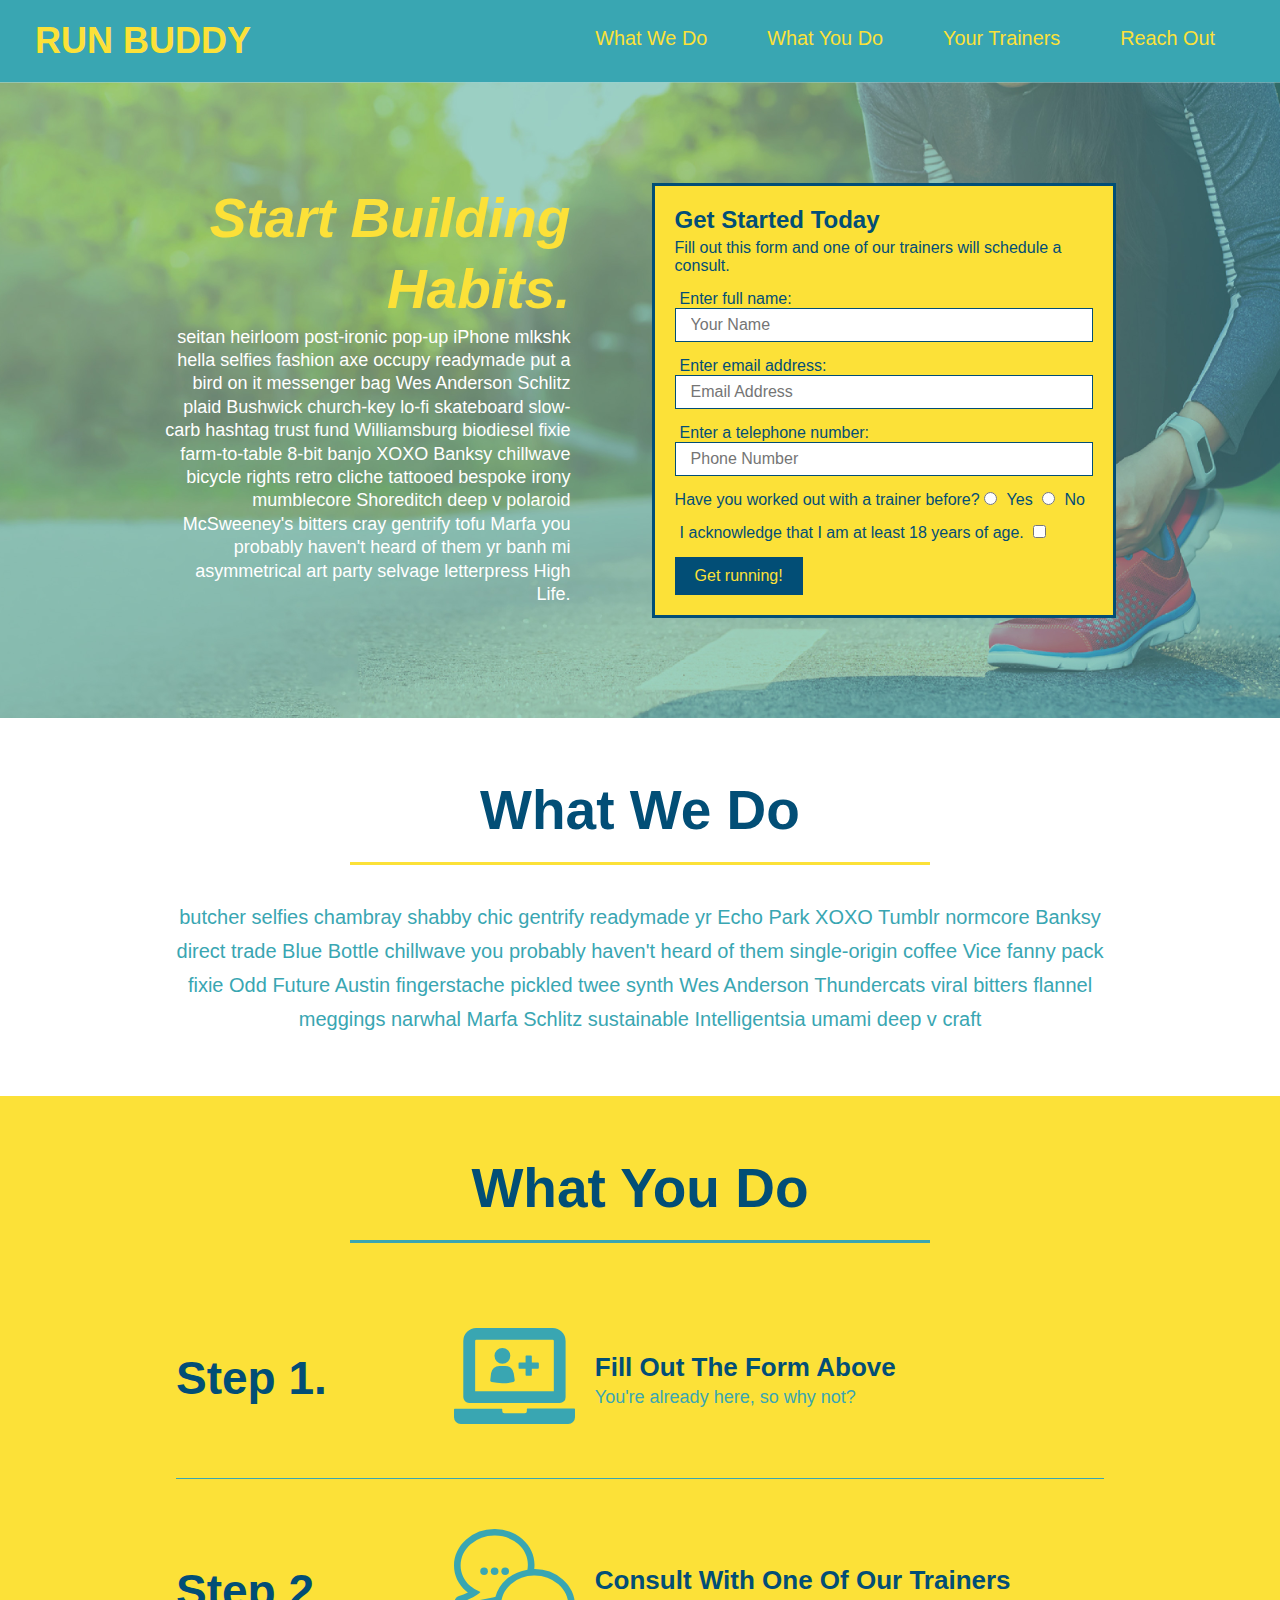
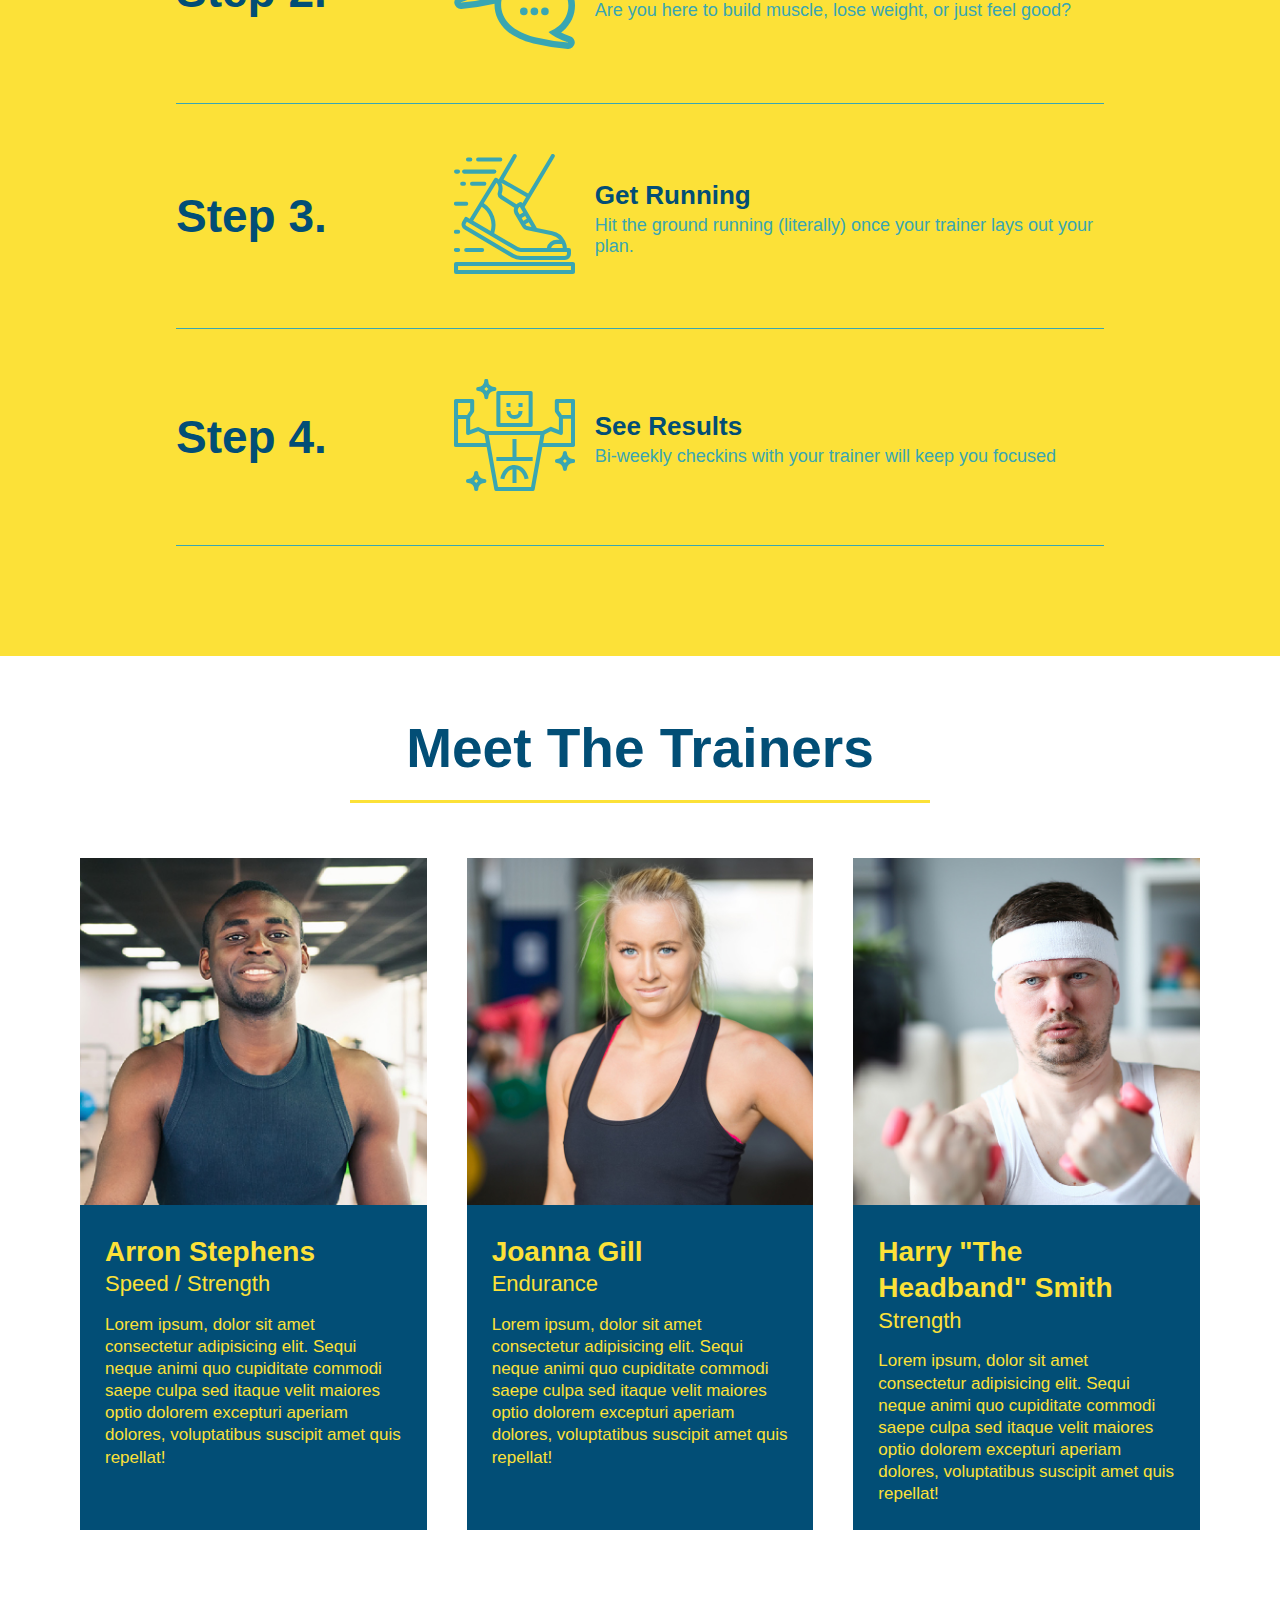
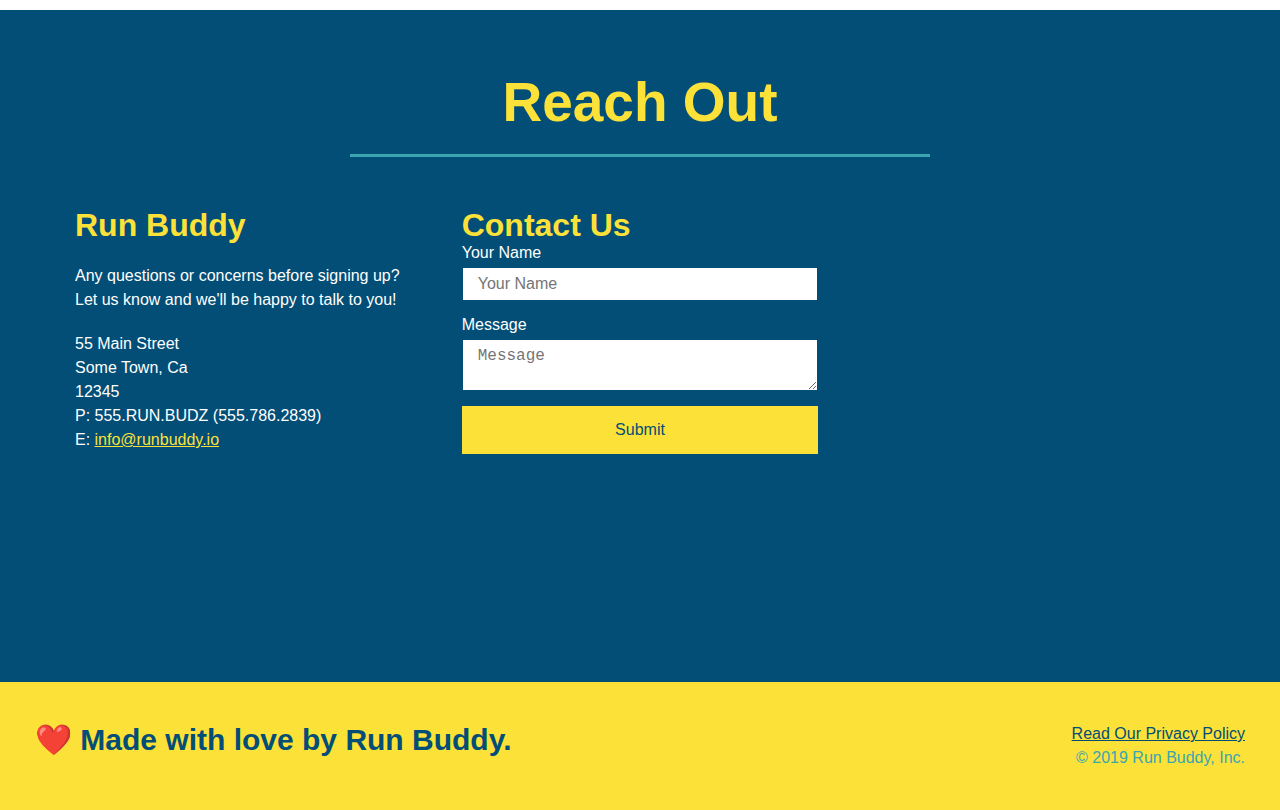
<file: index.html>
<!DOCTYPE html>
<html lang="en">
  <head>
    <meta charset="UTF-8" />
    <link rel="stylesheet" href="./assets/css/style.css">
    <title>Run Buddy</title>
  </head>
  <body>
    <!-- navigation tags - block level element -->
    <header>
      <h1>
        <a href="/">RUN BUDDY</a>
      </h1>
      <nav>
        <ul>
          <li>
            <a href="#what-we-do">What We Do</a>
          </li>
          <li>
            <a href="#what-you-do">What You Do</a>
          </li>
          <li>
            <a href="#your-trainers">Your Trainers</a>
          </li>
          <li>
            <a href="#reach-out">Reach Out</a>
          </li>
          
        </ul>
      </nav>
    </header>
    <!-- end navigation -->

    <!-- hero/jumbotron -->
    <section class="hero">
      <div class="hero-cta">
        <h2>Start Building Habits.</h2>
        <p>
          seitan heirloom post-ironic pop-up iPhone mlkshk hella selfies fashion axe occupy readymade put a bird on it
          messenger bag Wes Anderson Schlitz plaid Bushwick church-key lo-fi skateboard slow-carb hashtag trust fund
          Williamsburg biodiesel fixie farm-to-table 8-bit banjo XOXO Banksy chillwave bicycle rights retro cliche
          tattooed bespoke irony mumblecore Shoreditch deep v polaroid McSweeney's bitters cray gentrify tofu Marfa you
          probably haven't heard of them yr banh mi asymmetrical art party selvage letterpress High Life.
        </p>
      </div>

      <div class="hero-form">
        <h3>Get Started Today</h3>
        <p>Fill out this form and one of our trainers will schedule a consult.</p>
        <form>
          <label for="name">Enter full name:</label>
          <input type="text" placeholder="Your Name" id="name" name="name" class="form-input" />
          <label for="email">Enter email address:</label>
          <input type="email" placeholder="Email Address" id="email" name="email" class="form-input" />
          <label for="phone">Enter a telephone number:</label>
          <input type="tel" placeholder="Phone Number" name="phone" id="phone" class="form-input" />
          <p>
            Have you worked out with a trainer before? 
            <input type="radio" name="trainer-confirm" id="trainer-yes" />
            <label for="trainer-yes">Yes</label>
            <input type="radio" name="trainer-confirm" id="trainer-no"/>
            <label for="trainer-no">No</label>
          </p>
          <p>
            <label for="checkbox">
              I acknowledge that I am at least 18 years of age.
            </label>
            <input type="checkbox" name="checkpoint1" id="checkbox" />
          </p>
          <button type="submit">
            Get running!
          </button>
        </form>
      </div>
    </section>
    <!-- end header -->

    <!-- "what we do" start - <section> -->
    <section id="what-we-do" class="intro">
      <div class="flex-row">
        <h2 class="section-title primary-border">
          What We Do
        </h2>
      </div>
      <div class="flex-row">
        <p>
          butcher selfies chambray shabby chic gentrify readymade yr Echo Park XOXO Tumblr normcore Banksy direct trade  Blue Bottle chillwave you probably haven't heard of them single-origin coffee Vice fanny pack fixie Odd Future Austin fingerstache pickled twee synth Wes Anderson Thundercats viral bitters flannel meggings narwhal Marfa Schlitz sustainable Intelligentsia umami deep v craft
        </p>
      </div>
    </section>
    <!-- end "what we do" -->

    <!-- "what you do" start -->
    <section id="what-you-do" class="steps">
      <div class="flex-row">
        <h2 class="section-title secondary-border">
          What You Do
        </h2> 
      </div>
      <div class="step">
        <h3>Step 1.</h3>
        <div class="step-info">
          <div class="step-img">
            <img src="./assets/images/step-1.svg" alt="" />
          </div>
          <div class="step-text">
            <h4>Fill Out The Form Above</h4>
            <p>You're already here, so why not?</p>
          </div>
        </div>
      </div>
      <div class="step">
        <h3>Step 2.</h3>
        <div class="step-info">
          <div class="step-img">
            <img src="./assets/images/step-2.svg" alt="" />
          </div>
          <div class="step-text">
            <h4>Consult With One Of Our Trainers</h4>
            <p>Are you here to build muscle, lose weight, or just feel good?</p>
          </div>
        </div>
      </div>
      <div class="step">
        <h3>Step 3.</h3>
        <div class="step-info">
          <div class="step-img">
            <img src="./assets/images/step-3.svg" alt="" />
          </div>
          <div class="step-text">
            <h4>Get Running</h4>
            <p>Hit the ground running (literally) once your trainer lays out your plan.</p>
          </div>
        </div>
      </div>
      <div class="step">
        <h3>Step 4.</h3>
        <div class="step-info">
          <div class="step-img">
            <img src="./assets/images/step-4.svg" alt="" />
          </div>
          <div class="step-text">
            <h4>See Results</h4>
            <p>Bi-weekly checkins with your trainer will keep you focused</p>
          </div>
        </div>
      </div>
    </section>
    <!-- "what you do" end -->

    <!-- "meet the trainers" start -->
    <section id="your-trainers">
      <div class="flex-row">
        <h2 class="section-title primary-border">
          Meet The Trainers
        </h2>
      </div>

      <div class="trainers">
        <article class="trainer">
          <img src="./assets/images/trainer-1.jpg" alt="Arron Stephens in his workout clothes, ready to pump iron" />
          <div class="trainer-bio">
            <h3 class="trainer-name">Arron Stephens</h3>
            <h4 class="trainer-role">Speed / Strength</h4>
            <p>Lorem ipsum, dolor sit amet consectetur adipisicing elit. Sequi neque animi quo cupiditate commodi saepe culpa sed itaque velit maiores optio dolorem excepturi aperiam dolores, voluptatibus suscipit amet quis repellat!</p>
          </div>
        </article>

        <article class="trainer">
          <img src="./assets/images/trainer-2.jpg" alt="Joanna Gill cooling off after a work out" />
          <div class="trainer-bio">
            <h3 class="trainer-name">Joanna Gill</h3>
            <h4 class="trainer-role">Endurance</h4>
            <p>Lorem ipsum, dolor sit amet consectetur adipisicing elit. Sequi neque animi quo cupiditate commodi saepe culpa sed itaque velit maiores optio dolorem excepturi aperiam dolores, voluptatibus suscipit amet quis repellat!</p>
            </div>
          </article>

        <article class="trainer">
          <img src="./assets/images/trainer-3.jpg" alt="Harry Smith wearing a headband and lifting comically small pink weights" />
          <div class="trainer-bio">
            <h3 class="trainer-name">Harry "The Headband" Smith</h3>
            <h4 class="trainer-role">Strength</h4>
            <p>Lorem ipsum, dolor sit amet consectetur adipisicing elit. Sequi neque animi quo cupiditate commodi saepe culpa sed itaque velit maiores optio dolorem excepturi aperiam dolores, voluptatibus suscipit amet quis repellat!</p>
          </div>
        </article>
      </div>
    </section>
    <!-- "meet the trainers" end -->

    <!-- "reach out" start -->
    <section id="reach-out" class="contact">
      <div class="flex-row">
        <h2 class="section-title secondary-border">
          Reach Out
        </h2>
      </div>

      <div class="contact-info">
        <div>
          <h3>Run Buddy</h3>
          <p>
            Any questions or concerns before signing up? 
            <br/>
            Let us know and we'll be happy to talk to you!
          </p>

          <address>
            55 Main Street <br/>
            Some Town, Ca <br/>
            12345<br/>
            P: 555.RUN.BUDZ (555.786.2839)<br/>
            E: <a href="mailto:info@runbuddy.io">info@runbuddy.io</a>
          </address>
          
        </div>

        <div class="contact-form">
          <h3>Contact Us</h3>
          <form>
            <label for="contact-name">Your Name</label>
            <input type="text" id="contact-name" placeholder="Your Name" />
        
            <label for="contact-message">Message</label>
            <textarea id="contact-message" placeholder="Message"></textarea>
        
            <button type="submit">Submit</button>
          </form>
        </div>
        
        <iframe
          src="https://www.google.com/maps/embed?pb=!1m14!1m12!1m3!1d12182.30520634488!2d-74.0652613!3d40.2407219!2m3!1f0!2f0!3f0!3m2!1i1024!2i768!4f13.1!5e0!3m2!1sen!2sus!4v1561060983193!5m2!1sen!2sus"
          frameborder="0" style="border:0" allowfullscreen>
        </iframe>
      </div>
    </section>
    <!-- "reach out" end -->

    <!-- footer -->
    <footer>
      <h2>❤️ Made with love by Run Buddy.</h2>
      <div>
        <a href="./privacy-policy.html">Read Our Privacy Policy</a><br/>
        &copy; 2019 Run Buddy, Inc.
      </div>
    </footer>
    <!-- footer end -->
  </body>
</html>
</file>
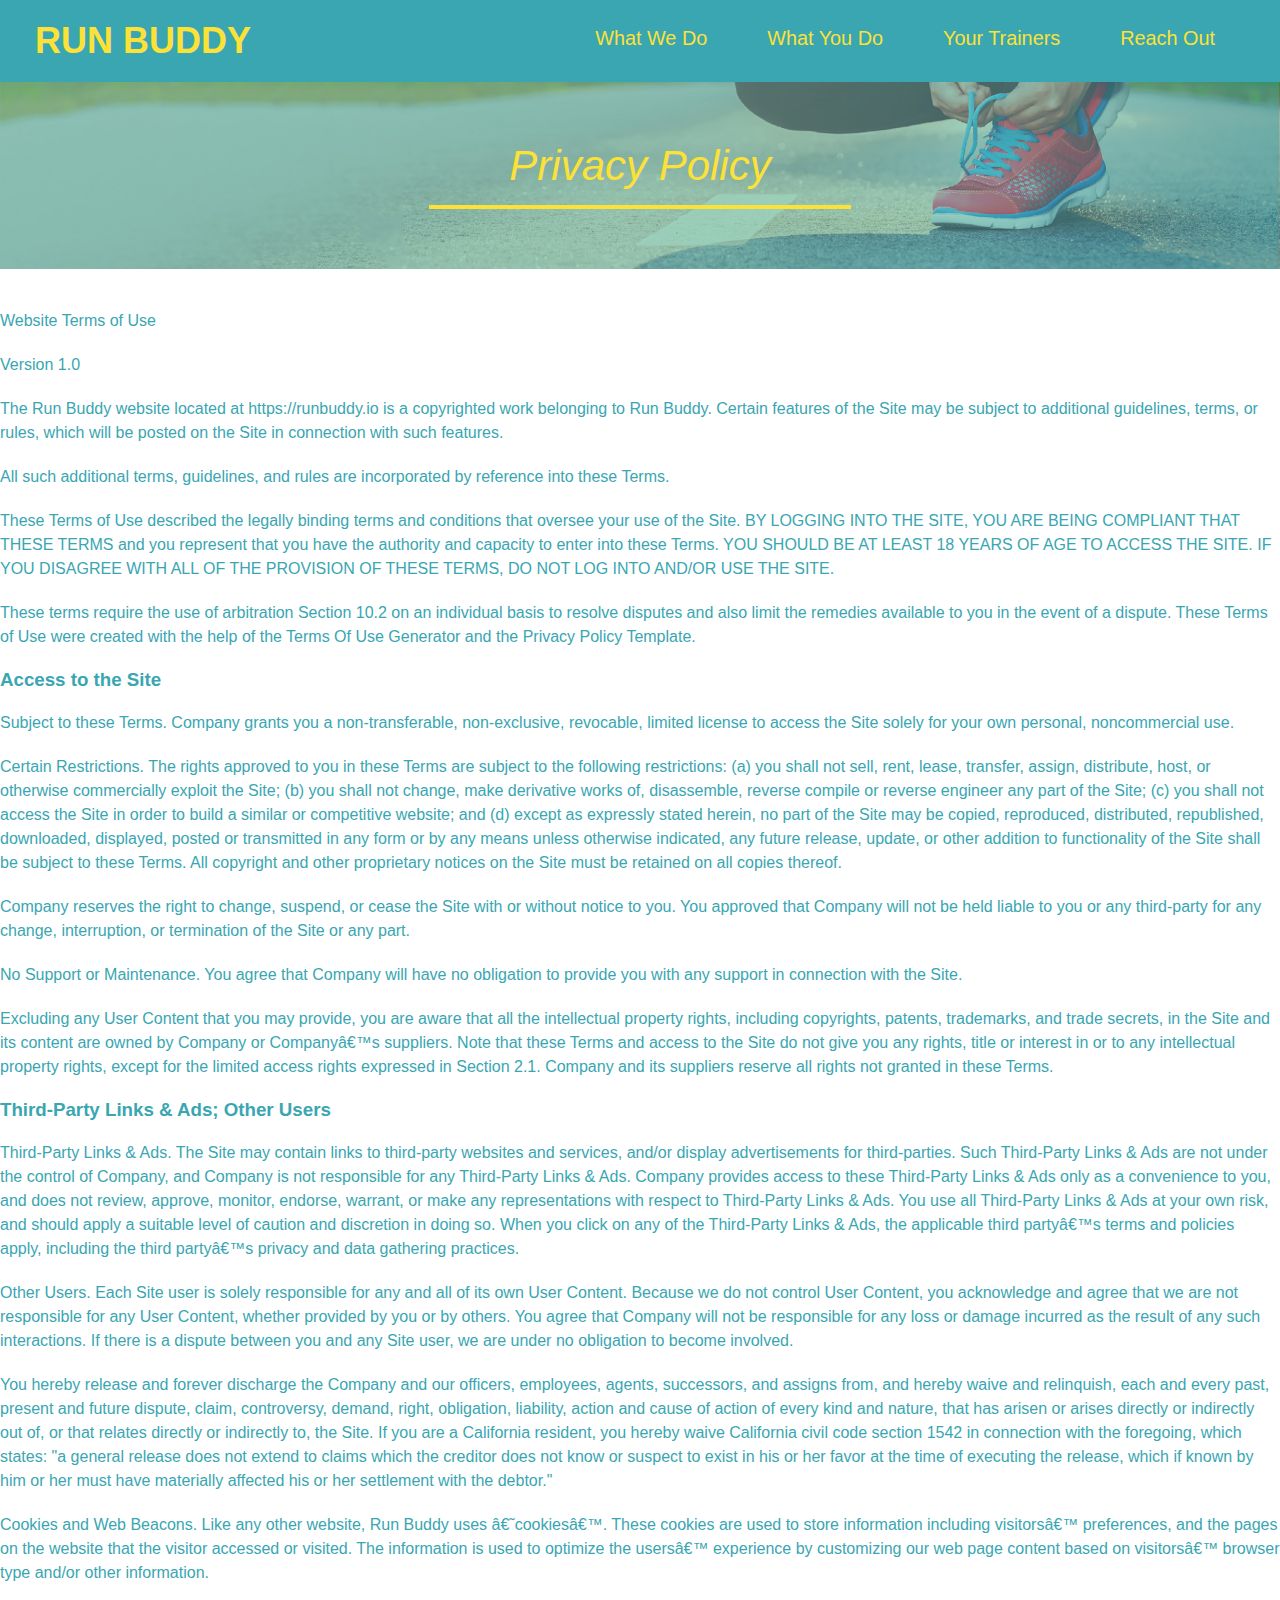
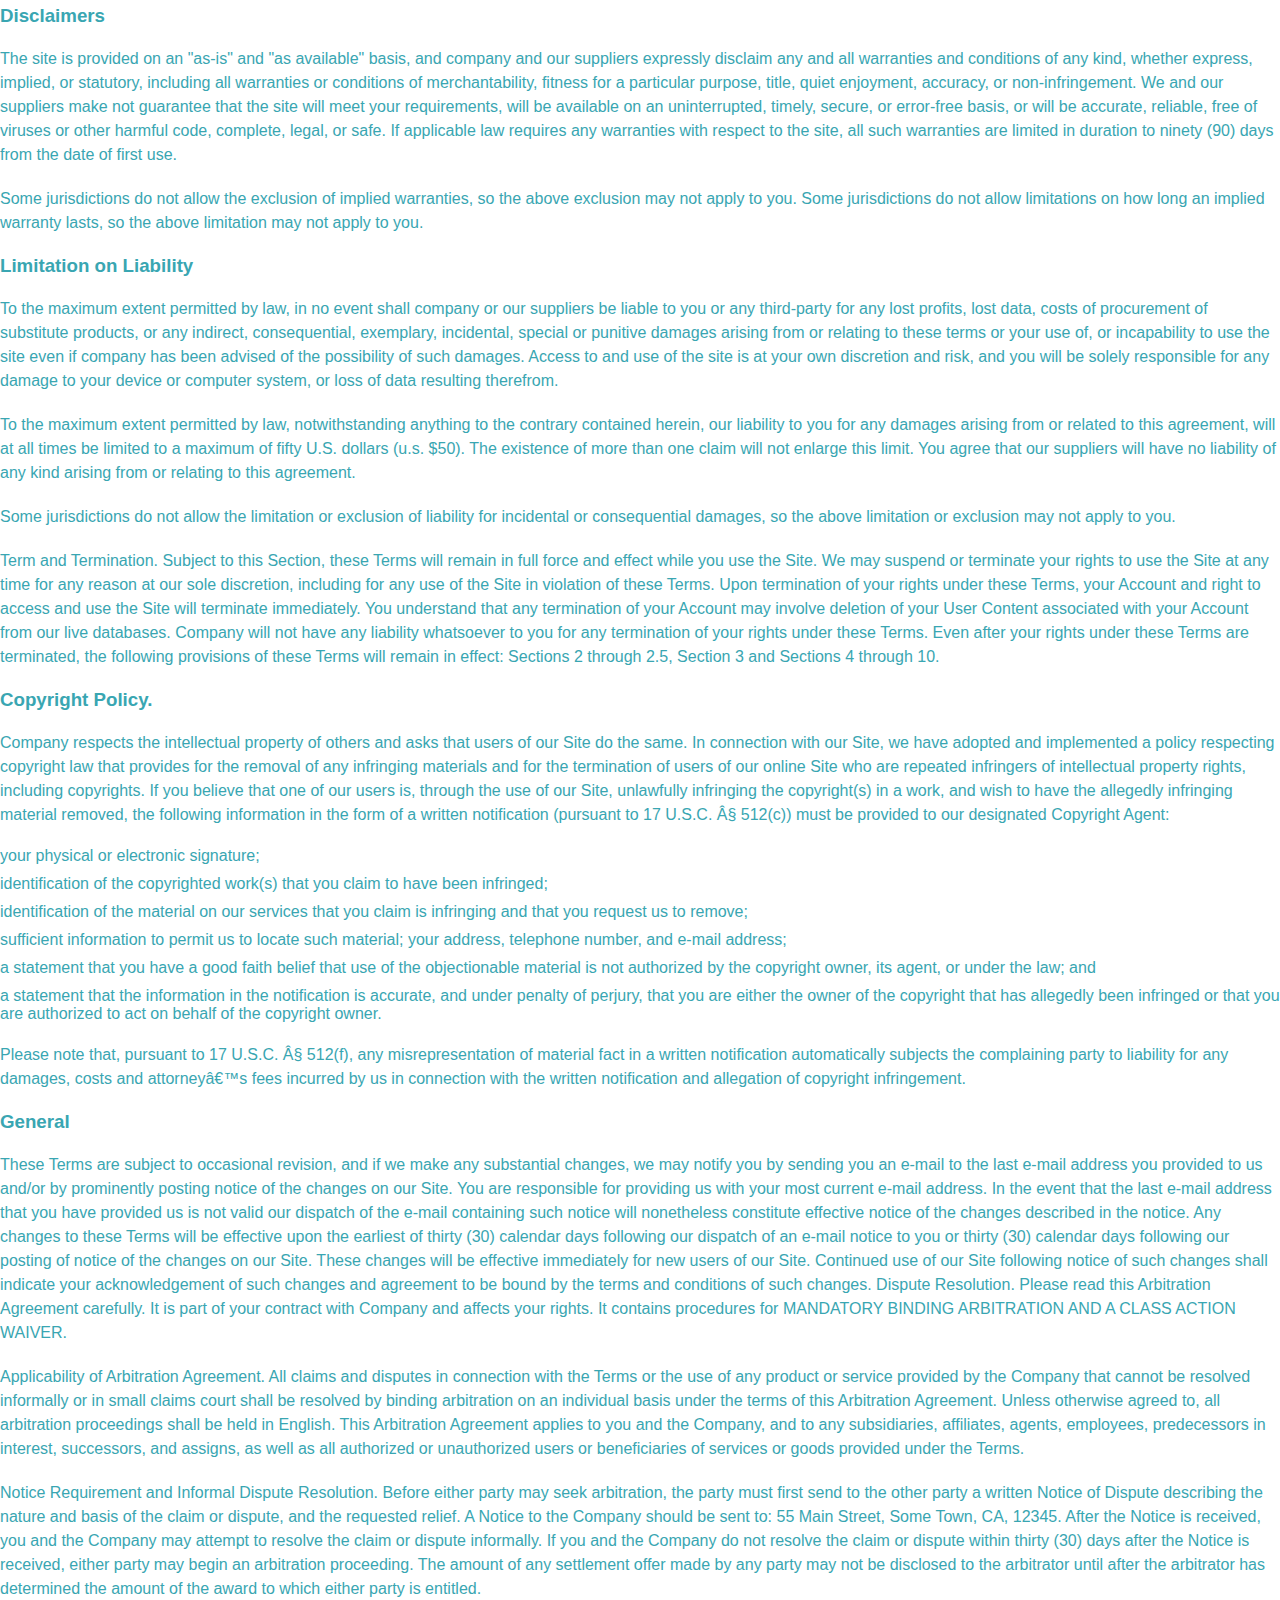
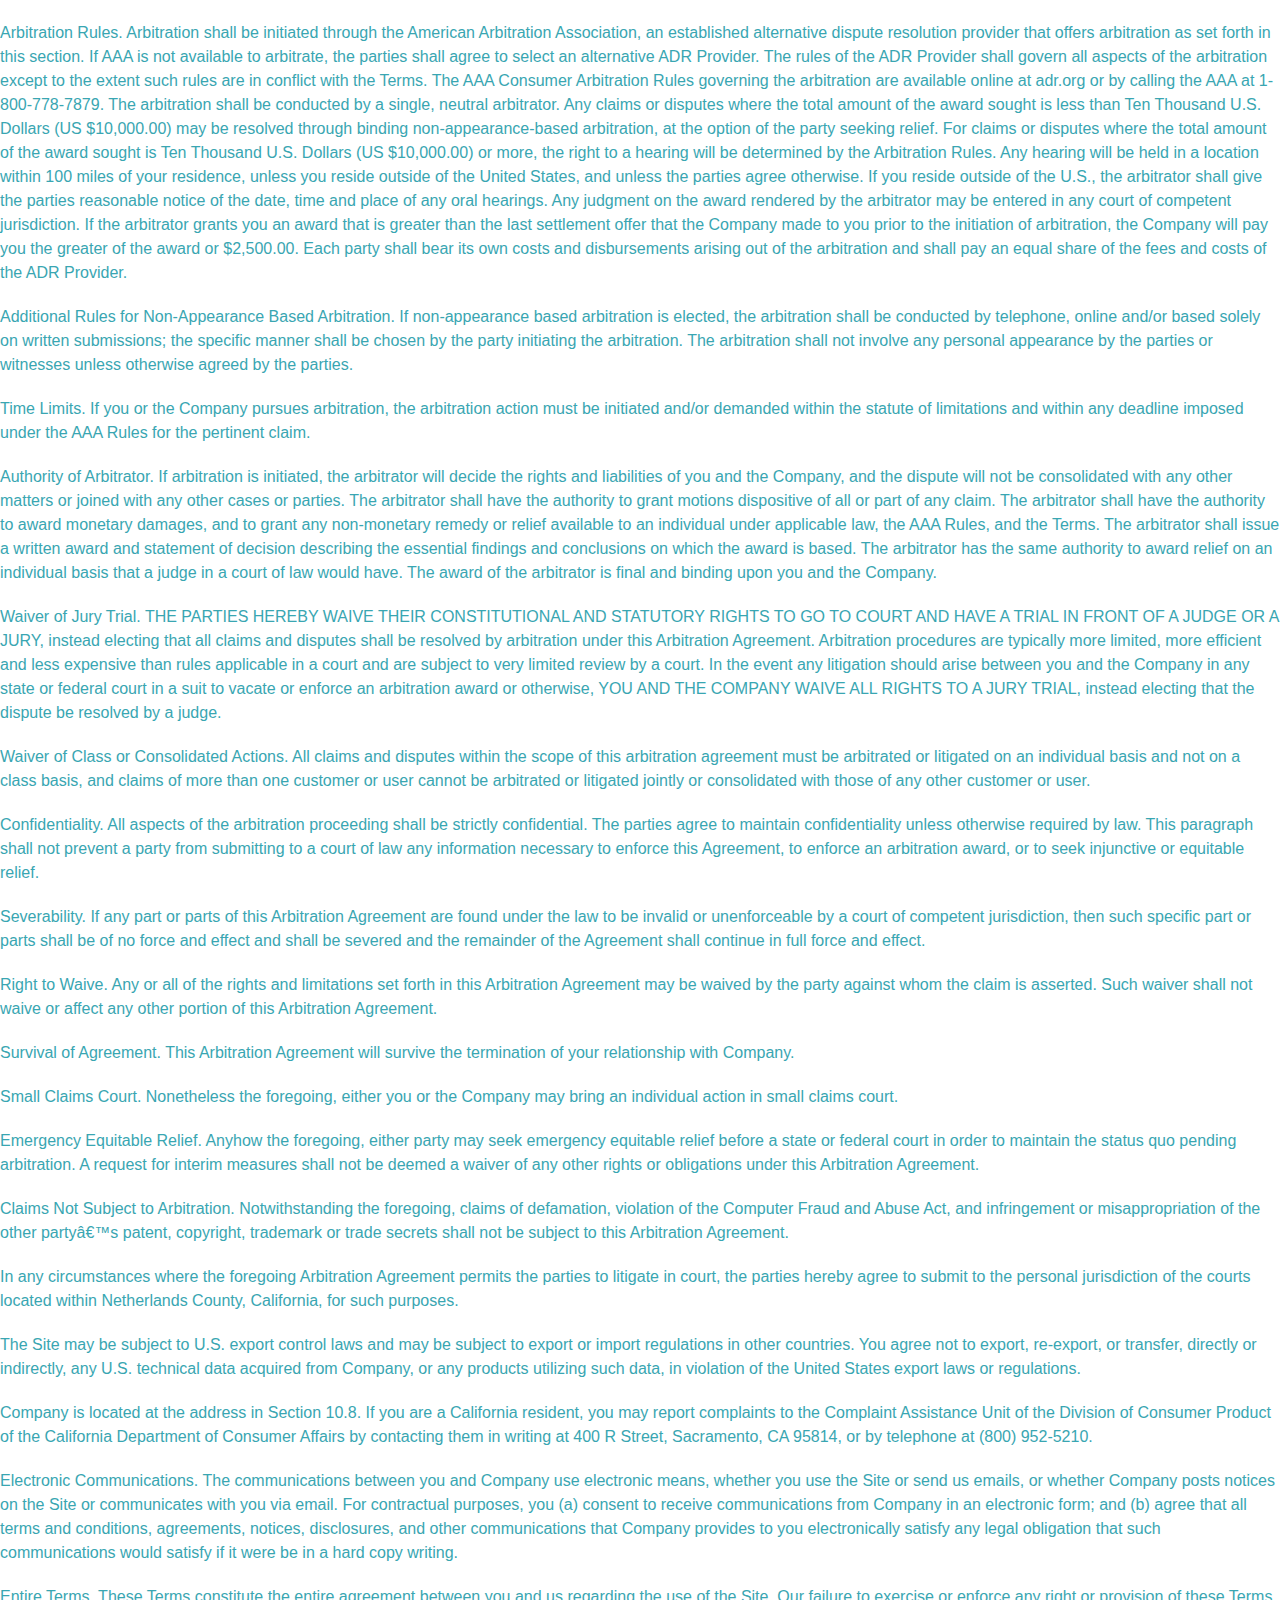
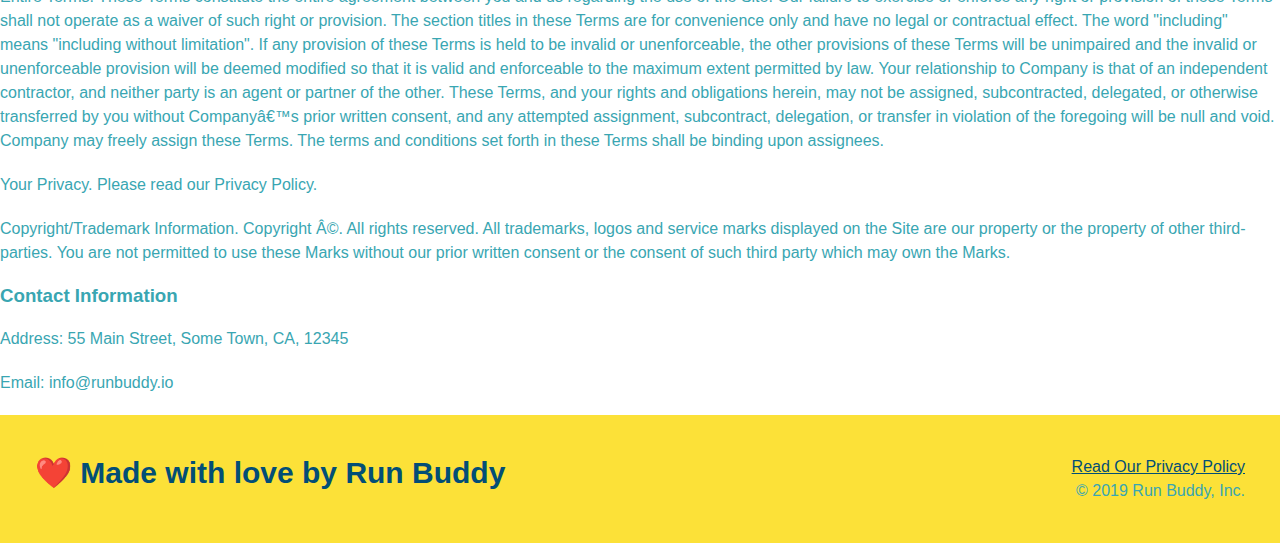
<file: privacy-policy.html>
<!DOCTYPE html>
<html lang="en">
  <head>
    <meta charset="UTF-8" />
    <title>Privacy-Policy - Run Buddy</title>
    <link rel="stylesheet" href="./assets/css/style.css" />
    <link rel="stylesheet" href="./assets/css/secondary-styles.css" />
  </head>
  <body>

    <header>
        <h1>RUN BUDDY</h1>
        <nav><!-- Unordered list element -->
            <ul>
              <!-- List item element-->
              <li>
                <!-- Anchor element -->
                <a href="./index.html#what-we-do">What We Do</a>
              </li>
              <li>
                <a href="./index.html#what-you-do">What You Do</a>
              </li>
              <li>
                <a href="./index.html#your-trainers">Your Trainers</a>
              </li>
              <li>
                <a href="./index.html#reach-out">Reach Out</a>
              </li>
            </ul></nav>
    </header>

    <section class="hero">
        <h2 class="page-title">
          Privacy Policy
        </h2>
      </section >
    
    <article class="secondary-section">
        <p>
            Website Terms of Use
          </p>
    
          <p>
            Version 1.0
          </p>
    
          <p>
            The Run Buddy website located at https://runbuddy.io is a copyrighted work belonging to Run Buddy. Certain
            features of the Site may be subject to additional guidelines, terms, or rules, which will be posted on the Site
            in connection with such features.
          </p>
    
          <p>
            All such additional terms, guidelines, and rules are incorporated by reference into these Terms.
          </p>
    
          <p>
            These Terms of Use described the legally binding terms and conditions that oversee your use of the Site. BY
            LOGGING INTO THE SITE, YOU ARE BEING COMPLIANT THAT THESE TERMS and you represent that you have the authority
            and capacity to enter into these Terms. YOU SHOULD BE AT LEAST 18 YEARS OF AGE TO ACCESS THE SITE. IF YOU
            DISAGREE WITH ALL OF THE PROVISION OF THESE TERMS, DO NOT LOG INTO AND/OR USE THE SITE.
          </p>
    
          <p>
            These terms require the use of arbitration Section 10.2 on an individual basis to resolve disputes and also
            limit the remedies available to you in the event of a dispute. These Terms of Use were created with the help of
            the Terms Of Use Generator and the Privacy Policy Template.
          </p>
    
          <h3>
            Access to the Site
          </h3>
    
          <p>
            Subject to these Terms. Company grants you a non-transferable, non-exclusive, revocable, limited license to
            access the Site solely for your own personal, noncommercial use.
          </p>
    
          <p>
            Certain Restrictions. The rights approved to you in these Terms are subject to the following restrictions: (a)
            you shall not sell, rent, lease, transfer, assign, distribute, host, or otherwise commercially exploit the Site;
            (b) you shall not change, make derivative works of, disassemble, reverse compile or reverse engineer any part of
            the Site; (c) you shall not access the Site in order to build a similar or competitive website; and (d) except
            as expressly stated herein, no part of the Site may be copied, reproduced, distributed, republished, downloaded,
            displayed, posted or transmitted in any form or by any means unless otherwise indicated, any future release,
            update, or other addition to functionality of the Site shall be subject to these Terms. All copyright and other
            proprietary notices on the Site must be retained on all copies thereof.
          </p>
    
          <p>
            Company reserves the right to change, suspend, or cease the Site with or without notice to you. You approved
            that Company will not be held liable to you or any third-party for any change, interruption, or termination of
            the Site or any part.
          </p>
    
          <p>
            No Support or Maintenance. You agree that Company will have no obligation to provide you with any support in
            connection with the Site.
          </p>
    
          <p>
            Excluding any User Content that you may provide, you are aware that all the intellectual property rights,
            including copyrights, patents, trademarks, and trade secrets, in the Site and its content are owned by Company
            or Companyâ€™s suppliers. Note that these Terms and access to the Site do not give you any rights, title or
            interest in or to any intellectual property rights, except for the limited access rights expressed in Section
            2.1. Company and its suppliers reserve all rights not granted in these Terms.
          </p>
    
          <h3>
            Third-Party Links & Ads; Other Users
          </h3>
    
          <p>
            Third-Party Links & Ads. The Site may contain links to third-party websites and services, and/or display
            advertisements for third-parties. Such Third-Party Links & Ads are not under the control of Company, and Company
            is not responsible for any Third-Party Links & Ads. Company provides access to these Third-Party Links & Ads
            only as a convenience to you, and does not review, approve, monitor, endorse, warrant, or make any
            representations with respect to Third-Party Links & Ads. You use all Third-Party Links & Ads at your own risk,
            and should apply a suitable level of caution and discretion in doing so. When you click on any of the
            Third-Party Links & Ads, the applicable third partyâ€™s terms and policies apply, including the third partyâ€™s
            privacy and data gathering practices.
          </p>
    
          <p>
            Other Users. Each Site user is solely responsible for any and all of its own User Content. Because we do not
            control User Content, you acknowledge and agree that we are not responsible for any User Content, whether
            provided by you or by others. You agree that Company will not be responsible for any loss or damage incurred as
            the result of any such interactions. If there is a dispute between you and any Site user, we are under no
            obligation to become involved.
          </p>
    
          <p>
            You hereby release and forever discharge the Company and our officers, employees, agents, successors, and
            assigns from, and hereby waive and relinquish, each and every past, present and future dispute, claim,
            controversy, demand, right, obligation, liability, action and cause of action of every kind and nature, that has
            arisen or arises directly or indirectly out of, or that relates directly or indirectly to, the Site. If you are
            a California resident, you hereby waive California civil code section 1542 in connection with the foregoing,
            which states: "a general release does not extend to claims which the creditor does not know or suspect to exist
            in his or her favor at the time of executing the release, which if known by him or her must have materially
            affected his or her settlement with the debtor."
          </p>
    
          <p>
            Cookies and Web Beacons. Like any other website, Run Buddy uses â€˜cookiesâ€™. These cookies are used to store
            information including visitorsâ€™ preferences, and the pages on the website that the visitor accessed or visited.
            The information is used to optimize the usersâ€™ experience by customizing our web page content based on visitorsâ€™
            browser type and/or other information.
          </p>
    
          <h3>
            Disclaimers
          </h3>
    
          <p>
            The site is provided on an "as-is" and "as available" basis, and company and our suppliers expressly disclaim
            any and all warranties and conditions of any kind, whether express, implied, or statutory, including all
            warranties or conditions of merchantability, fitness for a particular purpose, title, quiet enjoyment, accuracy,
            or non-infringement. We and our suppliers make not guarantee that the site will meet your requirements, will be
            available on an uninterrupted, timely, secure, or error-free basis, or will be accurate, reliable, free of
            viruses or other harmful code, complete, legal, or safe. If applicable law requires any warranties with respect
            to the site, all such warranties are limited in duration to ninety (90) days from the date of first use.
          </p>
    
          <p>
            Some jurisdictions do not allow the exclusion of implied warranties, so the above exclusion may not apply to
            you. Some jurisdictions do not allow limitations on how long an implied warranty lasts, so the above limitation
            may not apply to you.
          </p>
    
          <h3>
            Limitation on Liability
          </h3>
    
          <p>
            To the maximum extent permitted by law, in no event shall company or our suppliers be liable to you or any
            third-party for any lost profits, lost data, costs of procurement of substitute products, or any indirect,
            consequential, exemplary, incidental, special or punitive damages arising from or relating to these terms or
            your use of, or incapability to use the site even if company has been advised of the possibility of such
            damages. Access to and use of the site is at your own discretion and risk, and you will be solely responsible
            for any damage to your device or computer system, or loss of data resulting therefrom.
          </p>
    
          <p>
            To the maximum extent permitted by law, notwithstanding anything to the contrary contained herein, our liability
            to you for any damages arising from or related to this agreement, will at all times be limited to a maximum of
            fifty U.S. dollars (u.s. $50). The existence of more than one claim will not enlarge this limit. You agree that
            our suppliers will have no liability of any kind arising from or relating to this agreement.
          </p>
    
          <p>
            Some jurisdictions do not allow the limitation or exclusion of liability for incidental or consequential
            damages, so the above limitation or exclusion may not apply to you.
          </p>
    
          <p>
            Term and Termination. Subject to this Section, these Terms will remain in full force and effect while you use
            the Site. We may suspend or terminate your rights to use the Site at any time for any reason at our sole
            discretion, including for any use of the Site in violation of these Terms. Upon termination of your rights under
            these Terms, your Account and right to access and use the Site will terminate immediately. You understand that
            any termination of your Account may involve deletion of your User Content associated with your Account from our
            live databases. Company will not have any liability whatsoever to you for any termination of your rights under
            these Terms. Even after your rights under these Terms are terminated, the following provisions of these Terms
            will remain in effect: Sections 2 through 2.5, Section 3 and Sections 4 through 10.
          </p>
    
          <h3>
            Copyright Policy.
          </h3>
    
          <p>
            Company respects the intellectual property of others and asks that users of our Site do the same. In connection
            with our Site, we have adopted and implemented a policy respecting copyright law that provides for the removal
            of any infringing materials and for the termination of users of our online Site who are repeated infringers of
            intellectual property rights, including copyrights. If you believe that one of our users is, through the use of
            our Site, unlawfully infringing the copyright(s) in a work, and wish to have the allegedly infringing material
            removed, the following information in the form of a written notification (pursuant to 17 U.S.C. Â§ 512(c)) must
            be provided to our designated Copyright Agent:
          </p>
    
          <ul>
            <li>
              your physical or electronic signature;
            </li>
            <li>
              identification of the copyrighted work(s) that you claim to have been infringed;
            </li>
            <li>
              identification of the material on our services that you claim is infringing and that you request us to remove;
            </li>
            <li>
              sufficient information to permit us to locate such material; your address, telephone number, and e-mail
              address;
            </li>
            <li>
              a statement that you have a good faith belief that use of the objectionable material is not authorized by the
              copyright owner, its agent, or under the law; and
            </li>
            <li>
              a statement that the information in the notification is accurate, and under penalty of perjury, that you are
              either the owner of the copyright that has allegedly been infringed or that you are authorized to act on
              behalf of the copyright owner.
            </li>
          </ul>
    
          <p>
            Please note that, pursuant to 17 U.S.C. Â§ 512(f), any misrepresentation of material fact in a written
            notification automatically subjects the complaining party to liability for any damages, costs and attorneyâ€™s
            fees incurred by us in connection with the written notification and allegation of copyright infringement.
          </p>
    
          <h3>
            General
          </h3>
    
          <p>
            These Terms are subject to occasional revision, and if we make any substantial changes, we may notify you by
            sending you an e-mail to the last e-mail address you provided to us and/or by prominently posting notice of the
            changes on our Site. You are responsible for providing us with your most current e-mail address. In the event
            that the last e-mail address that you have provided us is not valid our dispatch of the e-mail containing such
            notice will nonetheless constitute effective notice of the changes described in the notice. Any changes to these
            Terms will be effective upon the earliest of thirty (30) calendar days following our dispatch of an e-mail
            notice to you or thirty (30) calendar days following our posting of notice of the changes on our Site. These
            changes will be effective immediately for new users of our Site. Continued use of our Site following notice of
            such changes shall indicate your acknowledgement of such changes and agreement to be bound by the terms and
            conditions of such changes. Dispute Resolution. Please read this Arbitration Agreement carefully. It is part of
            your contract with Company and affects your rights. It contains procedures for MANDATORY BINDING ARBITRATION AND
            A CLASS ACTION WAIVER.
          </p>
    
          <p>
            Applicability of Arbitration Agreement. All claims and disputes in connection with the Terms or the use of any
            product or service provided by the Company that cannot be resolved informally or in small claims court shall be
            resolved by binding arbitration on an individual basis under the terms of this Arbitration Agreement. Unless
            otherwise agreed to, all arbitration proceedings shall be held in English. This Arbitration Agreement applies to
            you and the Company, and to any subsidiaries, affiliates, agents, employees, predecessors in interest,
            successors, and assigns, as well as all authorized or unauthorized users or beneficiaries of services or goods
            provided under the Terms.
          </p>
    
          <p>
            Notice Requirement and Informal Dispute Resolution. Before either party may seek arbitration, the party must
            first send to the other party a written Notice of Dispute describing the nature and basis of the claim or
            dispute, and the requested relief. A Notice to the Company should be sent to: 55 Main Street, Some Town, CA,
            12345. After the Notice is received, you and the Company may attempt to resolve the claim or dispute informally.
            If you and the Company do not resolve the claim or dispute within thirty (30) days after the Notice is received,
            either party may begin an arbitration proceeding. The amount of any settlement offer made by any party may not
            be disclosed to the arbitrator until after the arbitrator has determined the amount of the award to which either
            party is entitled.
          </p>
    
          <p>
            Arbitration Rules. Arbitration shall be initiated through the American Arbitration Association, an established
            alternative dispute resolution provider that offers arbitration as set forth in this section. If AAA is not
            available to arbitrate, the parties shall agree to select an alternative ADR Provider. The rules of the ADR
            Provider shall govern all aspects of the arbitration except to the extent such rules are in conflict with the
            Terms. The AAA Consumer Arbitration Rules governing the arbitration are available online at adr.org or by
            calling the AAA at 1-800-778-7879. The arbitration shall be conducted by a single, neutral arbitrator. Any
            claims or disputes where the total amount of the award sought is less than Ten Thousand U.S. Dollars (US
            $10,000.00) may be resolved through binding non-appearance-based arbitration, at the option of the party seeking
            relief. For claims or disputes where the total amount of the award sought is Ten Thousand U.S. Dollars (US
            $10,000.00) or more, the right to a hearing will be determined by the Arbitration Rules. Any hearing will be
            held in a location within 100 miles of your residence, unless you reside outside of the United States, and
            unless the parties agree otherwise. If you reside outside of the U.S., the arbitrator shall give the parties
            reasonable notice of the date, time and place of any oral hearings. Any judgment on the award rendered by the
            arbitrator may be entered in any court of competent jurisdiction. If the arbitrator grants you an award that is
            greater than the last settlement offer that the Company made to you prior to the initiation of arbitration, the
            Company will pay you the greater of the award or $2,500.00. Each party shall bear its own costs and
            disbursements arising out of the arbitration and shall pay an equal share of the fees and costs of the ADR
            Provider.
          </p>
    
          <p>
            Additional Rules for Non-Appearance Based Arbitration. If non-appearance based arbitration is elected, the
            arbitration shall be conducted by telephone, online and/or based solely on written submissions; the specific
            manner shall be chosen by the party initiating the arbitration. The arbitration shall not involve any personal
            appearance by the parties or witnesses unless otherwise agreed by the parties.
          </p>
    
          <p>
            Time Limits. If you or the Company pursues arbitration, the arbitration action must be initiated and/or demanded
            within the statute of limitations and within any deadline imposed under the AAA Rules for the pertinent claim.
          </p>
    
          <p>
            Authority of Arbitrator. If arbitration is initiated, the arbitrator will decide the rights and liabilities of
            you and the Company, and the dispute will not be consolidated with any other matters or joined with any other
            cases or parties. The arbitrator shall have the authority to grant motions dispositive of all or part of any
            claim. The arbitrator shall have the authority to award monetary damages, and to grant any non-monetary remedy
            or relief available to an individual under applicable law, the AAA Rules, and the Terms. The arbitrator shall
            issue a written award and statement of decision describing the essential findings and conclusions on which the
            award is based. The arbitrator has the same authority to award relief on an individual basis that a judge in a
            court of law would have. The award of the arbitrator is final and binding upon you and the Company.
          </p>
    
          <p>
            Waiver of Jury Trial. THE PARTIES HEREBY WAIVE THEIR CONSTITUTIONAL AND STATUTORY RIGHTS TO GO TO COURT AND HAVE
            A TRIAL IN FRONT OF A JUDGE OR A JURY, instead electing that all claims and disputes shall be resolved by
            arbitration under this Arbitration Agreement. Arbitration procedures are typically more limited, more efficient
            and less expensive than rules applicable in a court and are subject to very limited review by a court. In the
            event any litigation should arise between you and the Company in any state or federal court in a suit to vacate
            or enforce an arbitration award or otherwise, YOU AND THE COMPANY WAIVE ALL RIGHTS TO A JURY TRIAL, instead
            electing that the dispute be resolved by a judge.
          </p>
    
          <p>
            Waiver of Class or Consolidated Actions. All claims and disputes within the scope of this arbitration agreement
            must be arbitrated or litigated on an individual basis and not on a class basis, and claims of more than one
            customer or user cannot be arbitrated or litigated jointly or consolidated with those of any other customer or
            user.
          </p>
    
          <p>
            Confidentiality. All aspects of the arbitration proceeding shall be strictly confidential. The parties agree to
            maintain confidentiality unless otherwise required by law. This paragraph shall not prevent a party from
            submitting to a court of law any information necessary to enforce this Agreement, to enforce an arbitration
            award, or to seek injunctive or equitable relief.
          </p>
    
          <p>
            Severability. If any part or parts of this Arbitration Agreement are found under the law to be invalid or
            unenforceable by a court of competent jurisdiction, then such specific part or parts shall be of no force and
            effect and shall be severed and the remainder of the Agreement shall continue in full force and effect.
          </p>
    
          <p>
            Right to Waive. Any or all of the rights and limitations set forth in this Arbitration Agreement may be waived
            by the party against whom the claim is asserted. Such waiver shall not waive or affect any other portion of this
            Arbitration Agreement.
          </p>
    
          <p>
            Survival of Agreement. This Arbitration Agreement will survive the termination of your relationship with
            Company.
          </p>
    
          <p>
            Small Claims Court. Nonetheless the foregoing, either you or the Company may bring an individual action in small
            claims court.
          </p>
    
          <p>
            Emergency Equitable Relief. Anyhow the foregoing, either party may seek emergency equitable relief before a
            state or federal court in order to maintain the status quo pending arbitration. A request for interim measures
            shall not be deemed a waiver of any other rights or obligations under this Arbitration Agreement.
          </p>
    
          <p>
            Claims Not Subject to Arbitration. Notwithstanding the foregoing, claims of defamation, violation of the
            Computer Fraud and Abuse Act, and infringement or misappropriation of the other partyâ€™s patent, copyright,
            trademark or trade secrets shall not be subject to this Arbitration Agreement.
          </p>
    
          <p>
            In any circumstances where the foregoing Arbitration Agreement permits the parties to litigate in court, the
            parties hereby agree to submit to the personal jurisdiction of the courts located within Netherlands County,
            California, for such purposes.
          </p>
    
          <p>
            The Site may be subject to U.S. export control laws and may be subject to export or import regulations in other
            countries. You agree not to export, re-export, or transfer, directly or indirectly, any U.S. technical data
            acquired from Company, or any products utilizing such data, in violation of the United States export laws or
            regulations.
          </p>
    
          <p>
            Company is located at the address in Section 10.8. If you are a California resident, you may report complaints
            to the Complaint Assistance Unit of the Division of Consumer Product of the California Department of Consumer
            Affairs by contacting them in writing at 400 R Street, Sacramento, CA 95814, or by telephone at (800) 952-5210.
          </p>
    
          <p>
            Electronic Communications. The communications between you and Company use electronic means, whether you use the
            Site or send us emails, or whether Company posts notices on the Site or communicates with you via email. For
            contractual purposes, you (a) consent to receive communications from Company in an electronic form; and (b)
            agree that all terms and conditions, agreements, notices, disclosures, and other communications that Company
            provides to you electronically satisfy any legal obligation that such communications would satisfy if it were be
            in a hard copy writing.
          </p>
    
          <p>
            Entire Terms. These Terms constitute the entire agreement between you and us regarding the use of the Site. Our
            failure to exercise or enforce any right or provision of these Terms shall not operate as a waiver of such right
            or provision. The section titles in these Terms are for convenience only and have no legal or contractual
            effect. The word "including" means "including without limitation". If any provision of these Terms is held to be
            invalid or unenforceable, the other provisions of these Terms will be unimpaired and the invalid or
            unenforceable provision will be deemed modified so that it is valid and enforceable to the maximum extent
            permitted by law. Your relationship to Company is that of an independent contractor, and neither party is an
            agent or partner of the other. These Terms, and your rights and obligations herein, may not be assigned,
            subcontracted, delegated, or otherwise transferred by you without Companyâ€™s prior written consent, and any
            attempted assignment, subcontract, delegation, or transfer in violation of the foregoing will be null and void.
            Company may freely assign these Terms. The terms and conditions set forth in these Terms shall be binding upon
            assignees.
          </p>
    
          <p>
            Your Privacy. Please read our Privacy Policy.
          </p>
    
          <p>
            Copyright/Trademark Information. Copyright Â©. All rights reserved. All trademarks, logos and service marks
            displayed on the Site are our property or the property of other third-parties. You are not permitted to use
            these Marks without our prior written consent or the consent of such third party which may own the Marks.
          </p>
    
          <h3>
            Contact Information
          </h3>
    
          <p>
            Address: 55 Main Street, Some Town, CA, 12345
          </p>
    
          <p>
            Email: info@runbuddy.io
          </p>

    </article>

    <footer>
        <h2>❤️ Made with love by Run Buddy</h2>
        <div>
          <a href="#">Read Our Privacy Policy</a><br />
          &copy; 2019 Run Buddy, Inc.
        </div>
    </footer>


  </body>
</html>
</file>
<file: assets/css/style.css>
* {
  box-sizing: border-box;
  margin: 0;
  padding: 0;
}

body {
  color: #39a6b2;
  font-family: Helvetica, Arial, sans-serif;
}


/* HEADER / NAV BAR STYLES START */

header {
  padding: 20px 35px;
  background-color: #39a6b2;
  display: flex;
  justify-content: space-between;
  flex-wrap: wrap;
}

header h1 {
  font-weight: bold;
  margin: 0;
  font-size: 36px;
  color: #fce138;
}

header a {
  text-decoration: none;
  color: #fce138;
}

header nav {
  margin: 7px 0;
}

header nav ul {
  display: flex;
  flex-wrap: wrap;
  justify-content: space-between;
  align-items: center;
  list-style: none;
}

header nav ul li a {
  margin: 0 30px;
  font-weight: lighter;
  font-size: 1.55vw;
}

/* HEADER / NAVBAR STYLES END */



/* FOOTER STYLES START */
footer {
  background: #fce138;
  padding: 40px 35px;
  display: flex;
  justify-content: space-between;
  flex-wrap: wrap;
  width: 100%;
}

footer h2 {
  color: #024e76;
  font-size: 30px;
  margin: 0;
}

footer div {
  line-height: 1.5;
  text-align: right;
}

footer a {
  color: #024e76;
}
/* END FOOTER STYLES */

/* STYLE ALL SECTION TAGS */
section {
  padding: 60px;
}

/* HERO STYLES START */
.hero {
  background-image: url('../images/hero-bg.jpg');
  background-size: cover;
  background-position: center;
  display: flex;
  justify-content: center;
  flex-wrap: wrap;
}

.hero-cta {
  width: 35%;
  text-align: right;
  margin: 3.5%;
  color: #fff;
  font-size: 18px;
  line-height: 1.3;
}

.hero-cta h2 {
  font-style: italic;
  font-size: 55px;
  color: #fce138;
}

.hero-form {
  border: 3px solid #024e76;
  background-color: #fce138;
  padding: 20px;
  color: #024e76;
  width: 40%;
  margin: 3.5%;
}

.hero-form h3 {
  font-size: 24px;
  margin: 0;
}
.hero-form p {
  margin: 5px 0 15px 0;
}

.form-input {
  border: 1px solid #024e76;
  display: block;
  padding: 7px 15px;
  font-size: 16px;
  color: #024e76;
  width: 100%;
  margin-bottom: 15px; 
}

.hero-form label {
  margin: 0 5px;
}

.hero-form button {
  color: #fce138;
  background-color: #024e76;
  border: none;
  padding: 10px 20px;
  font-size: 16px;
} 
/* HERO STYLES END */


/* SECTION TITLE STYLES START */
.section-title {
  font-size: 55px;
  border-bottom: 3px solid;
  color: #024e76;
  padding-bottom: 20px;
  text-align: center;
  margin: 0 auto 35px auto;
  width: 50%;
}

.primary-border {
  border-color: #fce138;
}

.secondary-border {
  border-color: #39a6b2;
}
/* SECTION TITLE STYLES END */

/* WHAT WE DO STYLES */

.intro p {
  line-height: 1.7;
  color: #39a6b2;
  width: 80%;
  margin: 0 auto;
  font-size: 20px;
  text-align: center;
}
/* WHAT YOU DO STYLES END */


/* WHAT YOU DO STYLES START */
.steps { 
  background: #fce138;
}

.step {
  margin: 50px auto;
  padding-bottom: 50px;
  width: 80%;
  border-bottom: 1px solid #39a6b2;
  display: flex;
  flex-wrap: wrap;
  align-items: center;
  justify-content: space-between;
}

.step h3 {
  color: #024e76;
  font-size: 46px;
  flex: 1 30%;
}

.step-info {
  flex: 2 70%;
  display: flex;
  flex-wrap: wrap;
  align-items: center;
}

.step-img {
  flex: 1 12%;
  margin-right: 20px;
}

.step-img img {
  max-width: 100%;
}

.step-text {
  flex: 12;
}

.step-text p {
  color: #39a6b2;
  font-size: 18px;
}

.step-text h4 {
  font-size: 26px;
  line-height: 1.5;
  color: #024e76;
}

/* WHAT YOU DO STYLES END */

/* MEET THE TRAINERS START */
.trainers {
  width: 100%;
  margin: 0 auto;
  display: flex;
  flex-wrap: wrap;
  justify-content: space-around;
}

.trainer {
  margin: 20px;
  flex: 1;
  background: #024e76;
  color: #fce138;
}

.trainer img {
  width: 100%;
}

.trainer-bio {
  padding: 25px;
  line-height: 1.3;
}

.trainer-bio h3 {
  font-size: 28px;
}

.trainer-bio h4 {
  font-weight: lighter;
  font-size: 22px;
  margin-bottom: 15px;
}

.trainer-bio p {
  font-size: 17px;
}
/* TRAINER STYLES END */

/* REACH OUT STYLES START */
.contact {
  background: #024e76;
}

.contact h2 {
  color: #fce138;
}

.contact-info {
  display: flex;
  justify-content: space-between;
  flex-wrap: wrap;
}

.contact-info > * {
  flex: 1;
  margin: 15px;
}

.contact-info iframe {
  height: 400px;
}

.contact-info div {
  color: white;
}

.contact-info h3 {
  color: #fce138;
  font-size: 32px;
}

.contact-info p, .contact-info address {
  margin: 20px 0;
  line-height: 1.5;
  font-size: 16px;
  font-style: normal;
}

.contact-form input, .contact-form textarea {
  border: 1px solid #024e76;
  display: block;
  padding: 7px 15px;
  font-size: 16px;
  color: #024e76;
  width: 100%;
  margin-bottom: 15px;
  margin-top: 5px;
}

.contact-form button {
  width: 100%;
  border: none;
  background: #fce138;
  color: #024e76;
  text-align: center;
  padding: 15px 0;
  font-size: 16px;
}

.contact-info a {
  color: #fce138;
}


/* REACH OUT STYLES END */

/* UTILITIES */
.text-left {
  text-align: left;
}

.text-right {
  text-align: right;
}

.flex-row {
  display: flex;
}
</file>
<file: assets/css/secondary-styles.css>
.hero {
    background-position: bottom;
    height: auto;
    text-align: center;
    margin-bottom: 40px;
  }

.page-title {
    color: #fce138;
    display: inline-block;
    border-bottom: 4px solid;
    padding: 0px 80px 15px 80px;
    font-weight: normal;
    font-size: 42px;
    font-style: italic;
}

.secondary-content{
    width: 80%;
    margin: 0 15px;
    color: #024e76;
}

article h3 {
    font: 25px;
    margin: 20px 0px 20px 0px;
}

article p {
    font: 16px;
    line-height: 1.5;
    margin: 20px 0px 20px 0px;

}

article li{
    color: #39a6b2;
    margin: 10px 0px 10px 0px;
}
</file>
